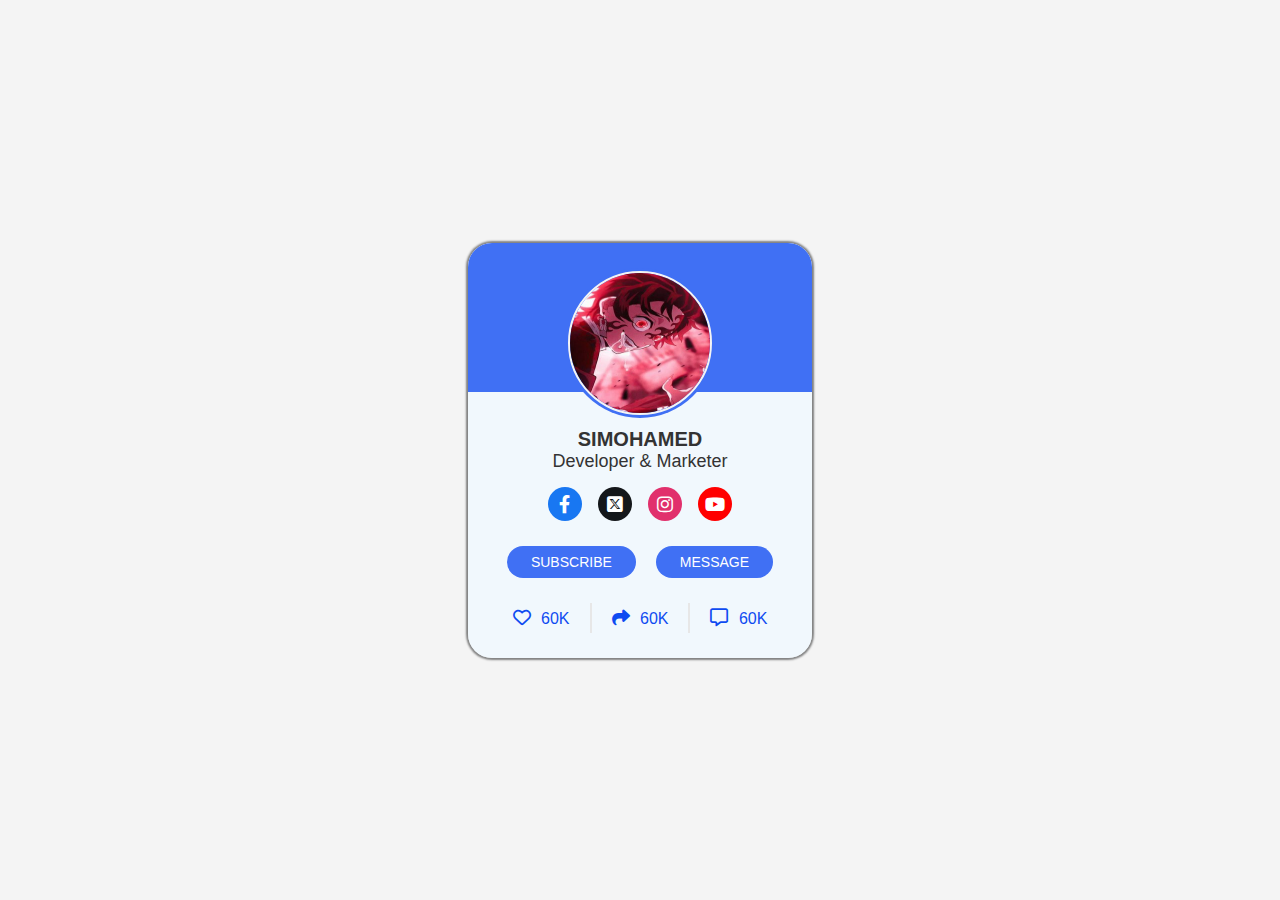
<file: card/index.html>
<!DOCTYPE html>
<html lang="en">
  <head>
    <meta charset="UTF-8" />
    <meta name="viewport" content="width=device-width, initial-scale=1.0" />
    <link rel="stylesheet" href="style.css" />
    <link rel="stylesheet" href="webfonts/all.min.css" />
    <title>Document</title>
  </head>
  <body>
    <div class="profille-card">
      <div class="image">
        <img src="image/profil.jfif" alt="..." />
      </div>
      <div class="text-data">
        <h3>Simohamed</h3>
        <h5>Developer & Marketer</h5>
      </div>
      <div class="link">
        <a style="background-color: #1877f2" href="#"
          ><i class="fa-brands fa-facebook-f"></i
        ></a>
        <a style="background-color: #14171a" href="#"
          ><i class="fa-brands fa-square-x-twitter"></i
        ></a>
        <a style="background-color: #e1306c" href="#"
          ><i class="fa-brands fa-instagram"></i
        ></a>
        <a style="background-color: #ff0000" href="#"
          ><i class="fa-brands fa-youtube"></i
        ></a>
      </div>
      <div class="buttons">
        <button class="btn">Subscribe</button>
        <button class="btn">Message</button>
      </div>
      <div class="data">
        <div class="formation">
          <i class="fa-regular fa-heart"></i>
          <span>60K</span>
        </div>
        <div class="formation">
          <i class="fa-solid fa-share"></i>
          <span>60K</span>
        </div>
        <div class="formation">
          <i class="fa-regular fa-message"></i>
          <span>60K</span>
        </div>
      </div>
    </div>
  </body>
</html>
</file>
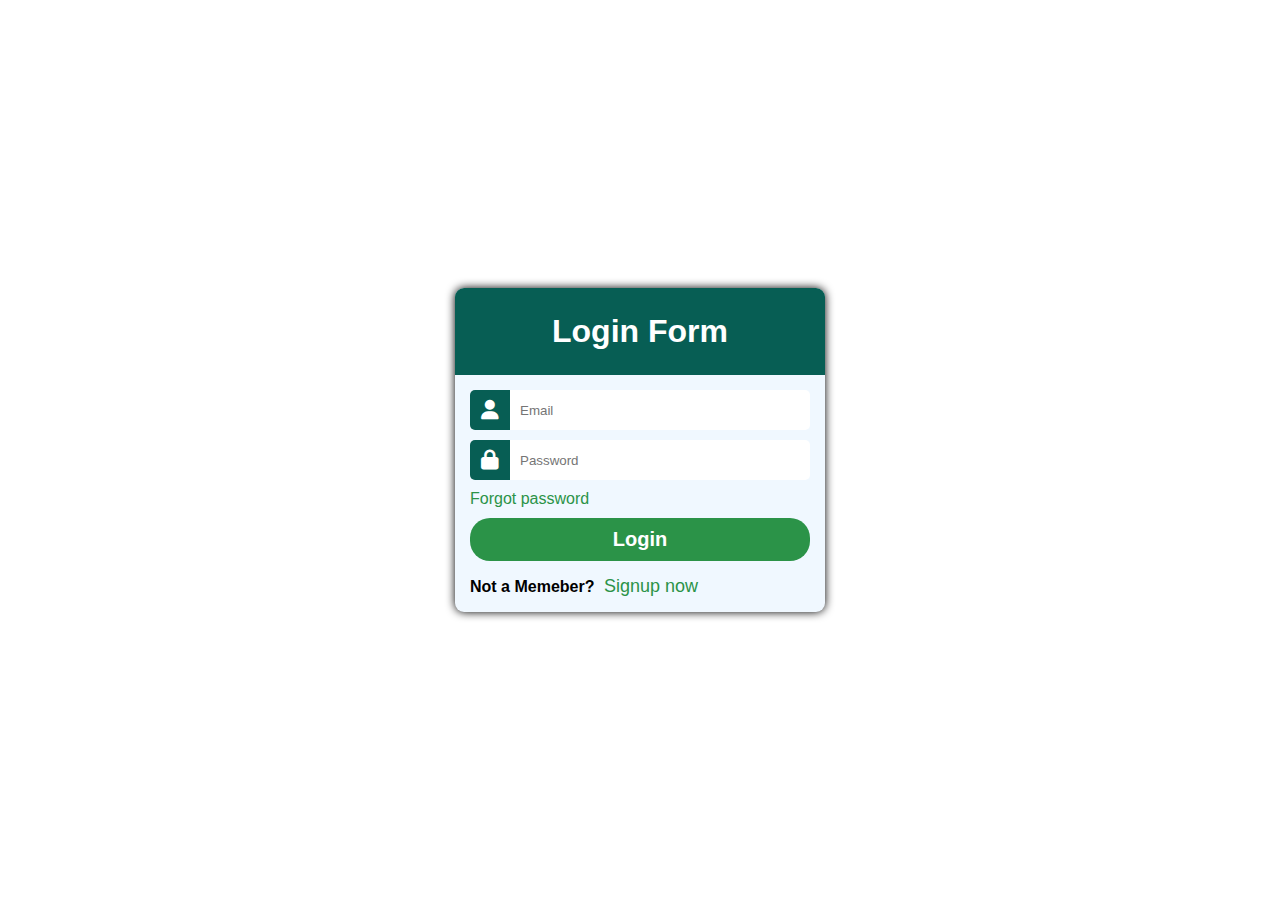
<file: form/index.html>
<!DOCTYPE html>
<html lang="en">
<head>
    <meta charset="UTF-8">
    <meta name="viewport" content="width=device-width, initial-scale=1.0">
    <link rel="stylesheet" href="style.css">
    <link rel="stylesheet" href="webfonts/all.min.css">
    <title>form</title>
</head>
<body>
    <div class="form-card">
        <div class="title">
            <h1>Login Form</h1>
        </div>
        <form action="#">
            <div class="row">
             <div class="icon"> <i class="fa-solid fa-user"></i>
            </div>
                <input class="row-holder" type="email" placeholder="Email">
            </div>
            <div class="row">
               <div class="icon"> <i class="fa-solid fa-lock"></i></div>
                <input class="row-holder" type="password" placeholder="password">
            </div>
            <div class="PASS">
            <div class="forgot">    
                <a href="#">Forgot password</a>
            </div>
                <button class="btn">Login</button>
            </div>
            <div class="Sign">
              <span>Not a Memeber?</span>  <a href="#">Signup now</a>
            </div>
        </form>
    </div>
</body>
</html>
</file>
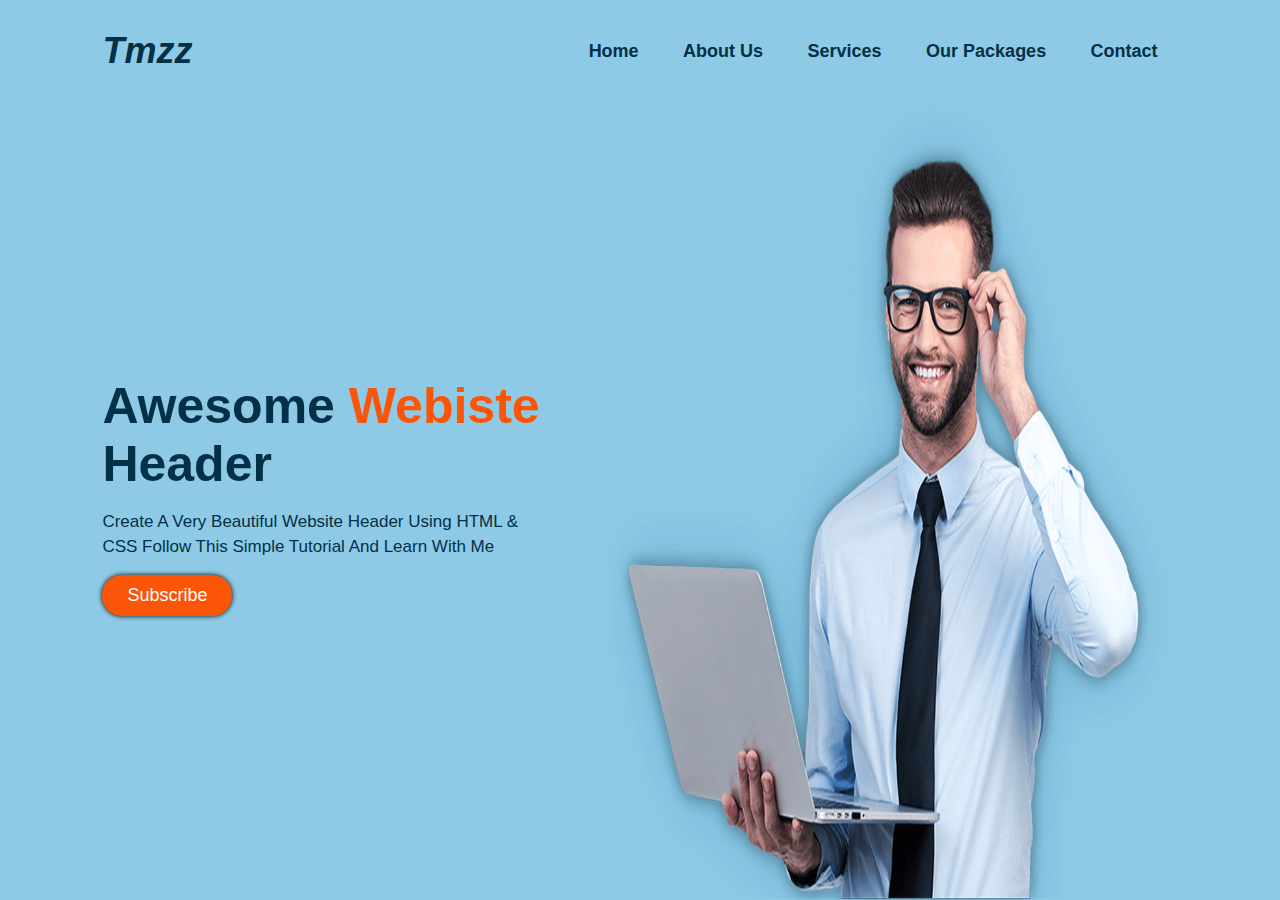
<file: page/index.html>
<!DOCTYPE html>
<html lang="en">
  <head>
    <meta charset="UTF-8" />
    <meta name="viewport" content="width=device-width, initial-scale=1.0" />
    <link rel="stylesheet" href="style.css" />
    <title>page home</title>
  </head>
  <body>
    <div class="container">
      <nav>
        <div class="logo">
          <a href="#"><i>Tmzz</i></a>
        </div>
        <ul>
          <li><a href="#">Home</a></li>
          <li><a href="#">About Us</a></li>
          <li><a href="#">Services</a></li>
          <li><a href="#">Our Packages</a></li>
          <li><a href="#">Contact</a></li>
        </ul>
      </nav>
      <div class="content">
        <div class="text">
          <h1>Awesome <span>Webiste</span> Header</h1>
          <p>
            create a very beautiful website header using HTML & CSS follow this
            simple tutorial and learn with me
          </p>
          <button class="btn"><a href="#">Subscribe</a></button>
        </div>
        <div class="image"><img src="pngegg.png" alt=...""></div>
      </div>
    </div>
  </body>
</html>
</file>
<file: card/style.css>
* {
  padding: 0;
  margin: 0;
  box-sizing: border-box;
  font-family: sans-serif;
}
body {
  height: 100vh;
  width: 100%;
  background-color: #f4f4f4;
  display: flex;
  justify-content: center;
  align-items: center;
}
.profille-card {
  max-width: 370px;
  border-radius: 24px;
  background-color: #f0f8ffc5;
  display: flex;
  flex-direction: column;
  align-items: center;
  box-shadow: 0 0 2px 2px gray;
  padding: 25px;
  position: relative;
  overflow: hidden;
}
.profille-card::before {
  content: "";
  top: 0;
  left: 0;
  position: absolute;
  width: 100%;
  height: 36%;
  background-color: #4070f4;
}
.profille-card .image {
  width: 150px;
  height: 150px;
  border-radius: 50%;
  padding: 3px;
  background-color: #4070f4;
  margin-bottom: 10px;
  z-index: 12;
}
.image img {
  width: 100%;
  height: 100%;
  border-radius: 50%;
  border: #f4f4f4 2px solid;
}
.profille-card .text-data {
  text-align: center;
  color: #333;
}
.text-data h3 {
  font-size: 20px;
  font-weight: bold;
  text-transform: uppercase;
}
.text-data h5 {
  font-size: 18px;
  font-weight: 400;
  text-transform: capitalize;
}
.profille-card .link {
  display: flex;
  align-items: center;
  margin-top: 15px;
}
.link a {
  display: flex;
  align-items: center;
  justify-content: center;
  color: white;
  height: 34px;
  width: 34px;
  border-radius: 50%;
  margin: 0 8px;
  text-decoration: none;
  font-size: 18px;
}
.profille-card .buttons {
  margin-top: 25px;
  display: flex;
  justify-content: center;
  align-items: center;
}
.buttons .btn {
  cursor: pointer;
  background-color: #4070f4;
  color: white;
  font-size: 14px;
  text-transform: uppercase;
  font-weight: 400;
  border: none;
  padding: 8px 24px;
  border-radius: 24px;
  margin: 0 10px;
  transition: all 0.3s;
}
.btn:hover {
  background-color: #0e4bf1;
}
.profille-card .data {
  display: flex;
  justify-content: center;
  align-items: center;
  margin-top: 25px;
}
.data .formation {
  color: #0e4bf1;
  padding: 5px 20px;
  border-right: 2px solid #e7e7e7;
}
.data i {
  font-size: 18px;
  margin-right: 6px;
}
.formation:last-child {
  border-right: none;
}
</file>
<file: form/style.css>
* {
  padding: 0;
  margin: 0;
  box-sizing: border-box;
  font-family: sans-serif;
}
body {
  background-color: white;
  height: 100vh;
  width: 100%;
  display: flex;
  justify-content: center;
  align-items: center;
}
.form-card {
  background-color: aliceblue;
  box-shadow: 0px 0px 10px;
  width: 370px;
  border-radius: 9px;
  overflow: hidden;
}
.form-card .title {
  background-color: #075e54;
  padding: 25px;
  display: flex;
  justify-content: center;
  color: white;
}
.form-card form {
  padding: 15px;
}
form .row {
  width: 100%;
  height: 40px;
  margin-bottom: 10px;
  position: relative;
  overflow: hidden;
}
.row .icon {
  width: 40px;
  height: 40px;
  background-color: #075e54;
  color: white;
  position: absolute;
  display: flex;
  justify-content: center;
  align-items: center;
  border-radius: 5px 0 0 5px;
}
.icon i {
  font-size: 20px;
}
.row-holder {
  color: #075e54;
  text-transform: capitalize;
  padding-left: 50px;
  outline: none;
  border: none;
  width: 100%;
  height: 100%;
  border-radius: 5px;
}
.row-holder:focus {
  box-shadow: inset 0px 0px 2px 2px #007f5f;
}
.PASS {
  display: flex;
  flex-direction: column;
  justify-content: center;
  margin-bottom: 15px;
}
.PASS .forgot {
  margin-bottom: 10px;
}
.forgot a {
  color: #2b9348;
  text-decoration: none;
}
.forgot a:hover {
  text-decoration: underline;
}
.PASS .btn {
  cursor: pointer;
  padding: 10px;
  background-color: #2b9348;
  color: white;
  border-radius: 20px;
  border: none;
  font-size: 20px;
  font-weight: 700;
  transition: 0.3s;
}
.PASS .btn:hover {
  background-color: #007f5f;
}
.Sign a {
  color: #2b9348;
  text-decoration: none;
  font-weight: 500;
  font-size: 18px;
}
.Sign a:hover {
  text-decoration: underline;
}
.Sign span {
  font-weight: bold;
  font-style: 18px;
  margin-right: 5px;
}
</file>
<file: page/style.css>
* {
  margin: 0;
  padding: 0;
  box-sizing: border-box;
  font-family: "Karla", sans-serif;
}
:root {
  --background-color: #8ecae6;
  --text-color: #023047;
  --buttons-color: #fb5607;
}
body {
  background-color: #fff;
  color: #fff;
}
a {
  text-decoration: none;
  color: var(--text-color);
}
.container {
  background-color: var(--background-color);
  height: 100vh;
  padding: 10px 8%;
}
nav {
  display: flex;
  justify-content: space-between;
  align-items: center;
  padding: 20px 0;
}
nav .logo {
  font-size: 36px;
  font-weight: bold;
}
nav ul li {
  display: inline-block;
  margin: 0 20px;
  font-size: 18px;
  font-weight: 600;
  position: relative;
}
nav ul li::after {
  content: "";
  position: absolute;
  bottom: -5px;
  height: 2px;
  width: 100%;
  left: 0;
  background-color: var(--buttons-color);
  transition: 0.3s ease-in-out;
  transform: scale(0);
}
nav ul li:hover::after {
  transform: scale(1);
}
nav ul li a:hover {
  color: var(--buttons-color);
}
.content {
  display: flex;
  align-items: center;
  width: 100%;
  height: calc(100vh - 92px);
}
.text h1 {
  font-size: 50px;
  color: var(--text-color);
  margin-bottom: 1rem;
}
.text h1 span {
  color: var(--buttons-color);
}
.text p {
  color: var(--text-color);
  width: 90%;
  line-height: 25px;
  margin-bottom: 1rem;
  text-transform: capitalize;
  font-size: 17px;
}
.content .btn{
  border: none;
  cursor: pointer;
  box-shadow: 0px 0px 5px;
padding: 10px 25px;
background-color: var(--buttons-color);
border-radius: 20px;
transition: .3s;
}
.content .btn:hover{
  transform: scale(1.1);
}
.content .btn a{
  color: #fff;
  font-size: 18px;
}
.content .image{
height: 100%;
overflow: hidden;

}
.image img{
  width: 100%;
  height: 100%;
}
</file>
